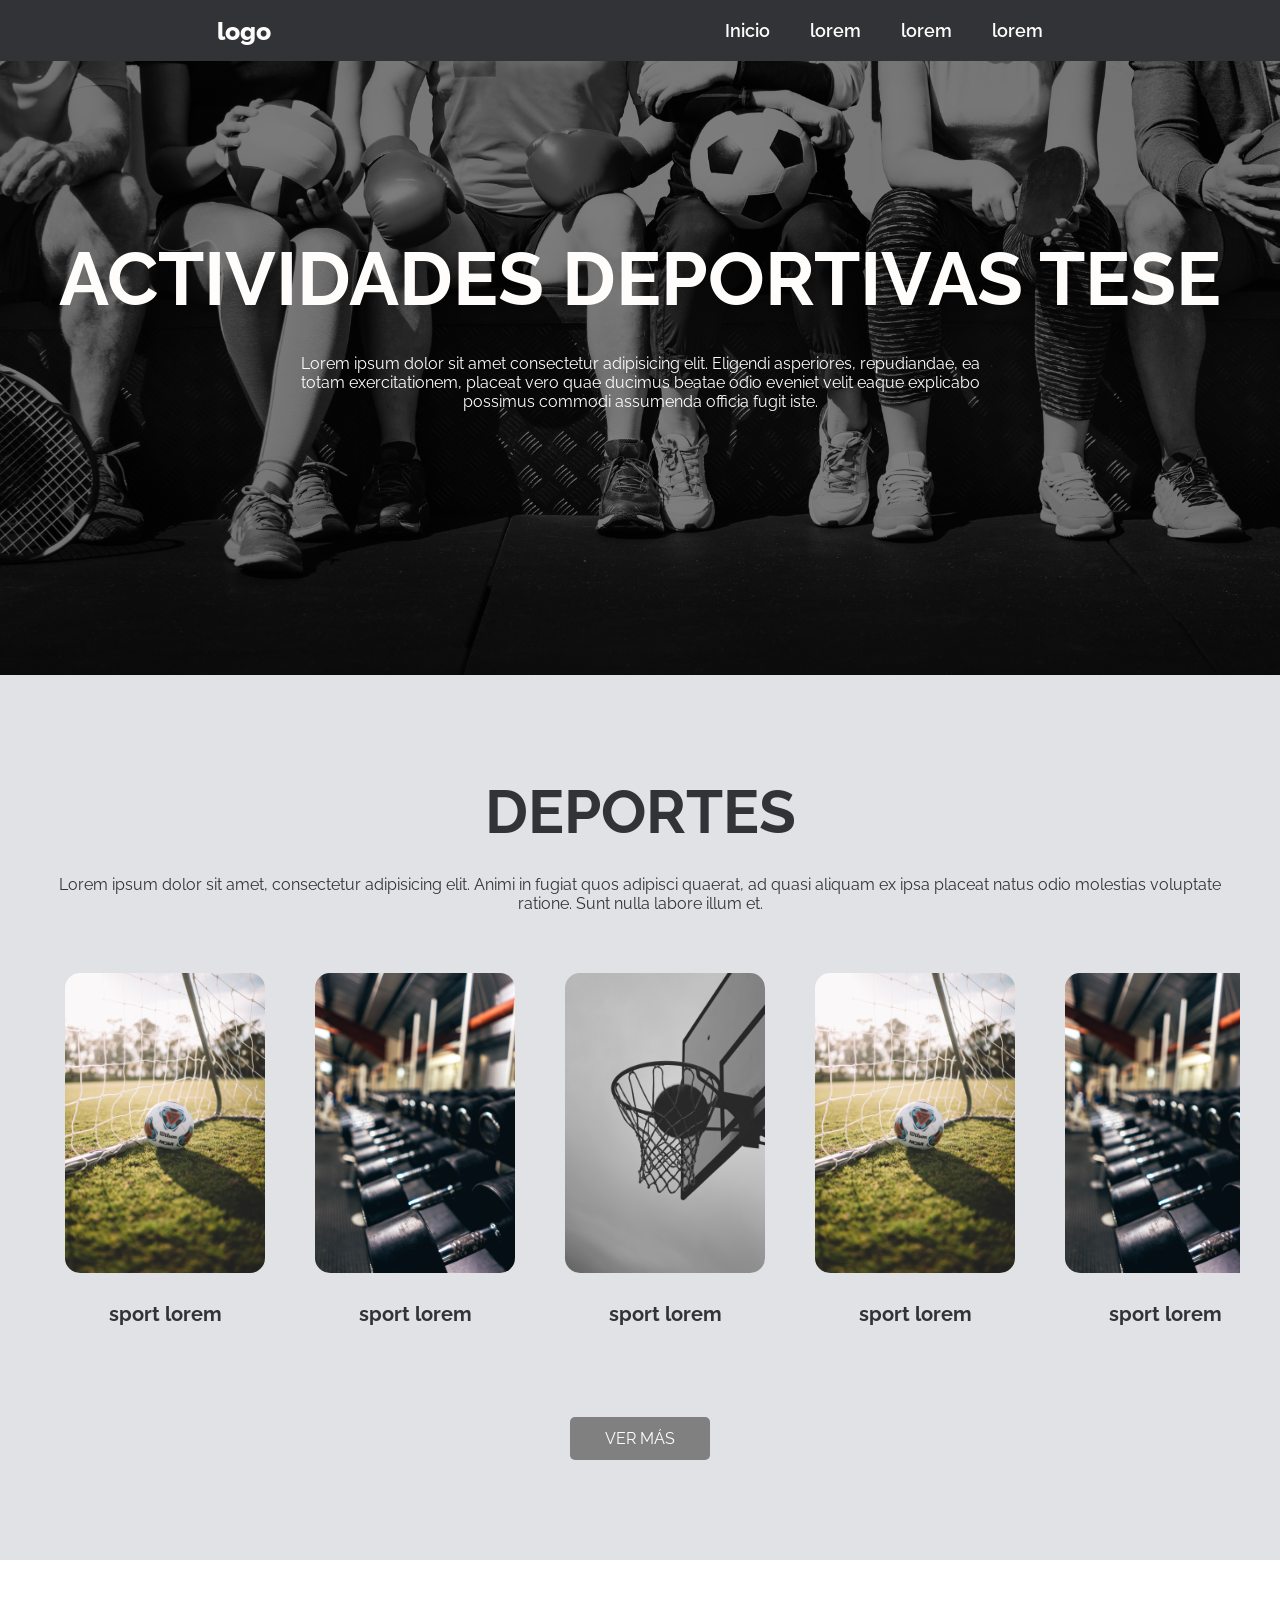
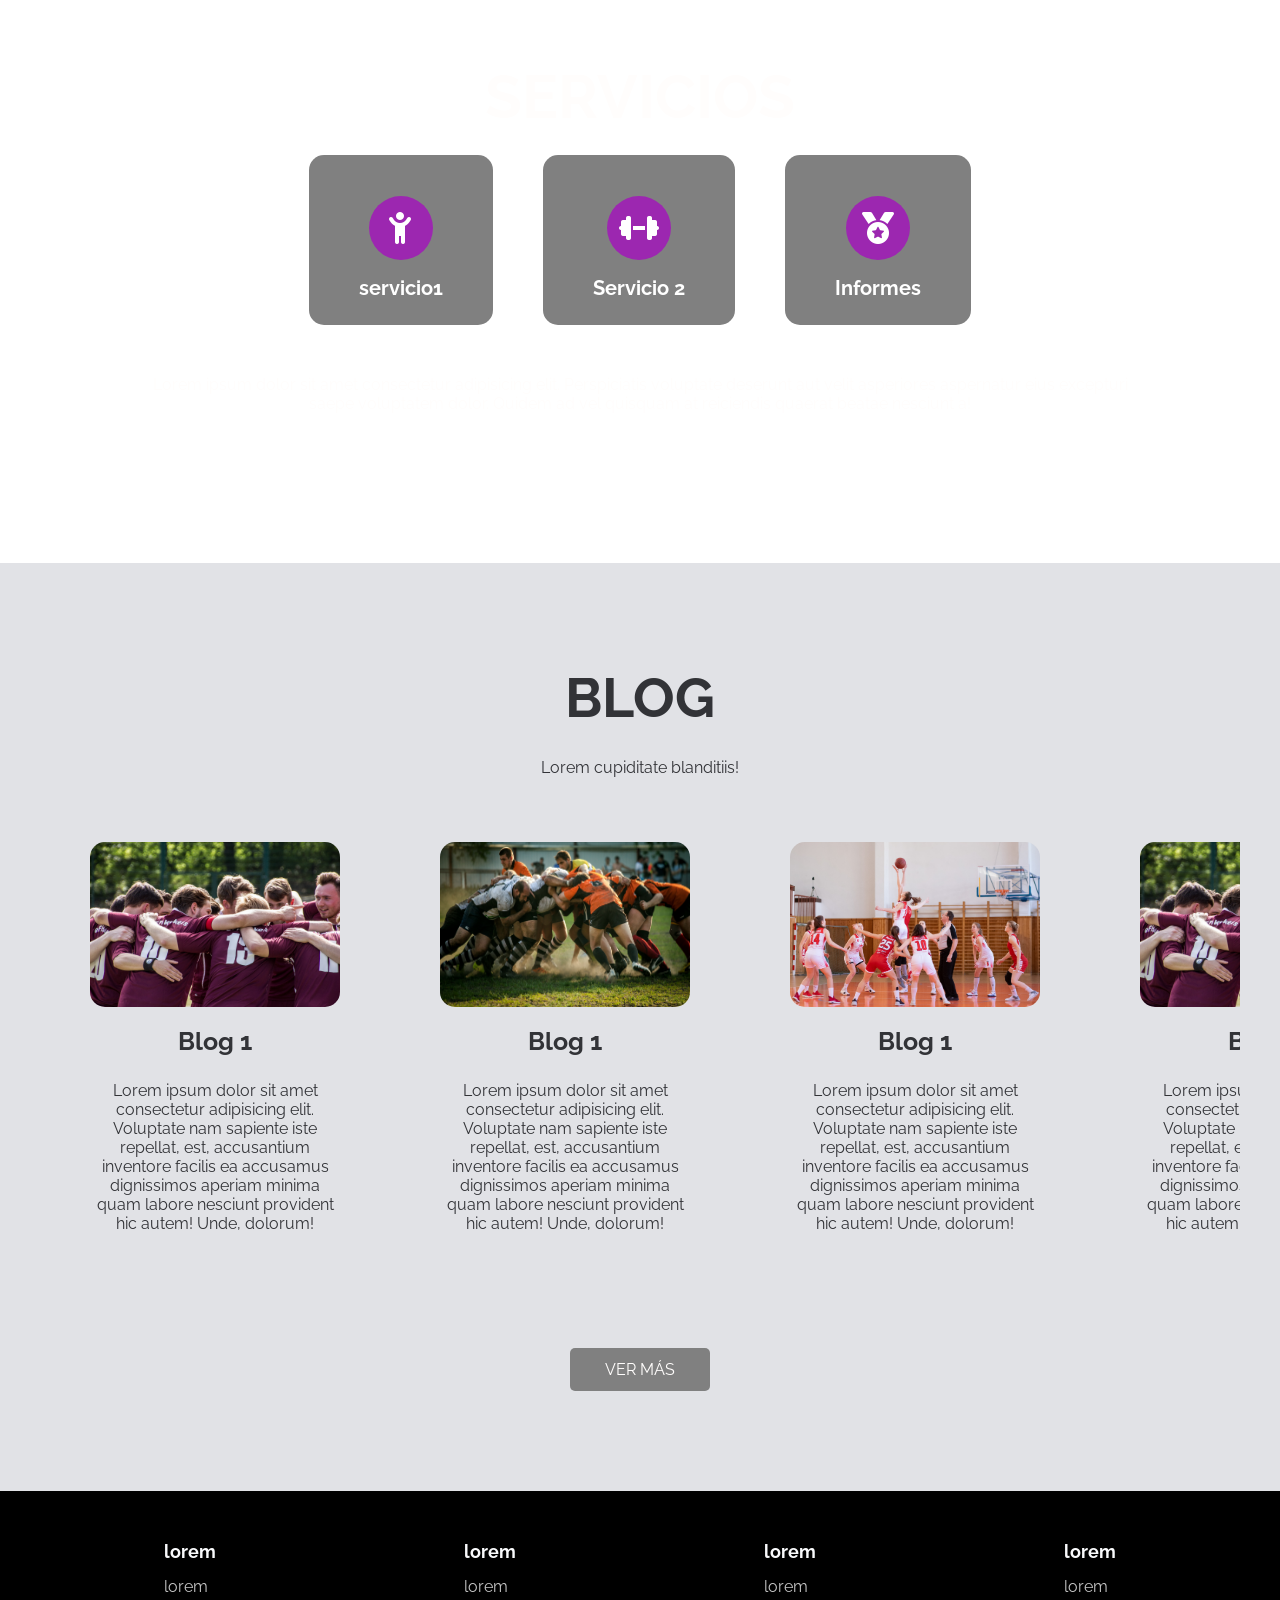
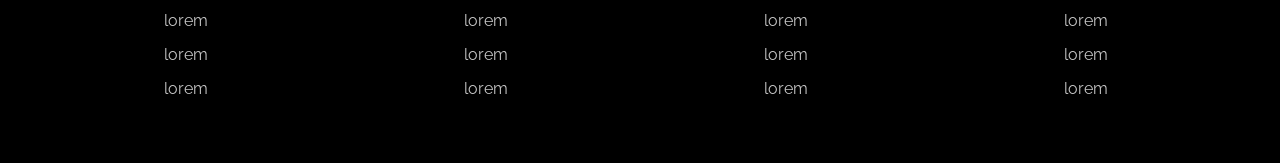
<file: Deportivas_WEB-Mockup/index.html>
<!DOCTYPE html>
<html lang="en">

<head>
    <meta charset="UTF-8">
    <meta http-equiv="X-UA-Compatible" content="IE=edge">
    <meta name="viewport" content="width=device-width, initial-scale=1.0">
    <title>Deportivas</title>
    
    <link rel="stylesheet" href="assets/fontawesome/css/all.min.css">
    <link rel="stylesheet" href="assets/css/style.css">
    <link rel="stylesheet" href="assets/css/main.css">

</head>

<body>
    <div class="menu">

        <a href="#" class="logo">logo</a>
        <input type="checkbox" id="menu">

        <label for="menu">
            <img src="assets/img/menu.png" class="menu-icono" alt="">
        </label>

        <nav class="navbar">
            <ul>
                <li><a href="main.html">Inicio</a></li>
                <li><a href="#">lorem</a></li>
                <li><a href="#">lorem</a></li>
                <li><a href="#">lorem</a></li>
            </ul>
        </nav>
    </div>

    <header class="header">
        <div class="header-content container">
            <h1>actividades deportivas tese</h1>
            <p>Lorem ipsum dolor sit amet consectetur adipisicing elit. Eligendi asperiores, repudiandae, ea totam
                exercitationem, placeat vero quae ducimus beatae odio eveniet velit eaque explicabo possimus commodi
                assumenda officia fugit iste.</p>
        </div>
    </header>

    <section class="sports">
        <div class="sports-content container">

            <h2>deportes</h2>
            <p class="txt-p">Lorem ipsum dolor sit amet, consectetur adipisicing elit. Animi in fugiat quos adipisci
                quaerat, ad quasi aliquam ex ipsa placeat natus odio molestias voluptate ratione. Sunt nulla labore
                illum et.</p>

            <div class="sports-group">

                <a href="#" class="sport-1">
                    <img src="assets/img/sp1.jpg" alt="">
                    <h3>sport lorem</h3>
<!--                     <p>Lorem ipsum dolor sit amet consectetur adipisicing elit. Aperiam, aliquam earum culpa at officia
                        ducimus dolorem? Illum minus voluptatibus, odit sed asperiores beatae aliquid ducimus fuga
                        dolorem eaque facilis minima.</p> -->
                </a>

                <a href="#" class="sport-1">
                    <img src="assets/img/sp2.jpg" alt="">
                    <h3>sport lorem</h3>
                </a>

                <a href="#" class="sport-1">
                    <img src="assets/img/sp3.jpg" alt="">
                    <h3>sport lorem</h3>
                </a>

                <a href="#" class="sport-1">
                    <img src="assets/img/sp1.jpg" alt="">
                    <h3>sport lorem</h3>
                </a>

                <a href="#" class="sport-1">
                    <img src="assets/img/sp2.jpg" alt="">
                    <h3>sport lorem</h3>
                </a>

                <a href="#" class="sport-1">
                    <img src="assets/img/sp3.jpg" alt="">
                    <h3>sport lorem</h3>
                </a>
                

            </div>
            <a href="deportes.html" class="btn-1">ver más</a>
        </div>
    </section>

    <main class="services">
        <div class="services-content container">

            <h2>servicios</h2>

            <div class="services-group">
                <a href="gallery.html" class="services-1">
                    <i class="fa-solid fa-child-reaching"></i>
                    <h3>servicio1</h3>
                </a>

                <div class="services-1">
                    <i class="fa-solid fa-dumbbell"></i>
                    <h3>Servicio 2</h3>
                </div>

                <div class="services-1">
                    <i class="fa-solid fa-medal"></i>
                    <h3>Informes</h3>
                </div>

            </div>

            <p>Lorem ipsum dolor sit amet consectetur adipisicing elit. Perspiciatis voluptate deserunt aut velit
                asperiores aspernatur eius excepturi saepe voluptatem dolor. Quidem ad vel quisquam at reiciendis
                quaerat beatae nesciunt a!</p>
        </div>
    </main>

    <section class="blog">

        <h2>Blog</h2>
        <p>Lorem cupiditate blanditiis!</p>

        <div class="blog-content container">

            <a href="notas.html" class="blog-1">
                <img src="assets/img/bl1.jpg" alt="">
                <h3>Blog 1</h3>
                <p>Lorem ipsum dolor sit amet consectetur adipisicing elit. Voluptate nam sapiente iste repellat, est,
                    accusantium inventore facilis ea accusamus dignissimos aperiam minima quam labore nesciunt provident
                    hic autem! Unde, dolorum!</p>
            </a>

            <a href="#" class="blog-1">
                <img src="assets/img/bl2.jpg" alt="">
                <h3>Blog 1</h3>
                <p>Lorem ipsum dolor sit amet consectetur adipisicing elit. Voluptate nam sapiente iste repellat, est,
                    accusantium inventore facilis ea accusamus dignissimos aperiam minima quam labore nesciunt provident
                    hic autem! Unde, dolorum!</p>
            </a>

            <a href="#" class="blog-1">
                <img src="assets/img/bl3.jpg" alt="">
                <h3>Blog 1</h3>
                <p>Lorem ipsum dolor sit amet consectetur adipisicing elit. Voluptate nam sapiente iste repellat, est,
                    accusantium inventore facilis ea accusamus dignissimos aperiam minima quam labore nesciunt provident
                    hic autem! Unde, dolorum!</p>
            </a>

            <a href="#" class="blog-1">
                <img src="assets/img/bl1.jpg" alt="">
                <h3>Blog 1</h3>
                <p>Lorem ipsum dolor sit amet consectetur adipisicing elit. Voluptate nam sapiente iste repellat, est,
                    accusantium inventore facilis ea accusamus dignissimos aperiam minima quam labore nesciunt provident
                    hic autem! Unde, dolorum!</p>
            </a>

            <a href="#" class="blog-1">
                <img src="assets/img/bl2.jpg" alt="">
                <h3>Blog 1</h3>
                <p>Lorem ipsum dolor sit amet consectetur adipisicing elit. Voluptate nam sapiente iste repellat, est,
                    accusantium inventore facilis ea accusamus dignissimos aperiam minima quam labore nesciunt provident
                    hic autem! Unde, dolorum!</p>
            </a>

            <a href="#" class="blog-1">
                <img src="assets/img/bl3.jpg" alt="">
                <h3>Blog 1</h3>
                <p>Lorem ipsum dolor sit amet consectetur adipisicing elit. Voluptate nam sapiente iste repellat, est,
                    accusantium inventore facilis ea accusamus dignissimos aperiam minima quam labore nesciunt provident
                    hic autem! Unde, dolorum!</p>
            </a>

        </div>
        <a href="blog.html" class="btn-1">ver más</a>
    </section>

    <footer class="footer">
        <div class="footer-container container">

            <div class="link">
                <h3>lorem</h3>
                <ul>
                    <li><a href="#">lorem</a></li>
                    <li><a href="#">lorem</a></li>
                    <li><a href="#">lorem</a></li>
                    <li><a href="#">lorem</a></li>
                </ul>
            </div>

            <div class="link">
                <h3>lorem</h3>
                <ul>
                    <li><a href="#">lorem</a></li>
                    <li><a href="#">lorem</a></li>
                    <li><a href="#">lorem</a></li>
                    <li><a href="#">lorem</a></li>
                </ul>
            </div>

            <div class="link">
                <h3>lorem</h3>
                <ul>
                    <li><a href="#">lorem</a></li>
                    <li><a href="#">lorem</a></li>
                    <li><a href="#">lorem</a></li>
                    <li><a href="#">lorem</a></li>
                </ul>
            </div>

            <div class="link">
                <h3>lorem</h3>
                <ul>
                    <li><a href="#">lorem</a></li>
                    <li><a href="#">lorem</a></li>
                    <li><a href="#">lorem</a></li>
                    <li><a href="#">lorem</a></li>
                </ul>
            </div>
        </div>
    </footer>

</body>
</html>
</file>
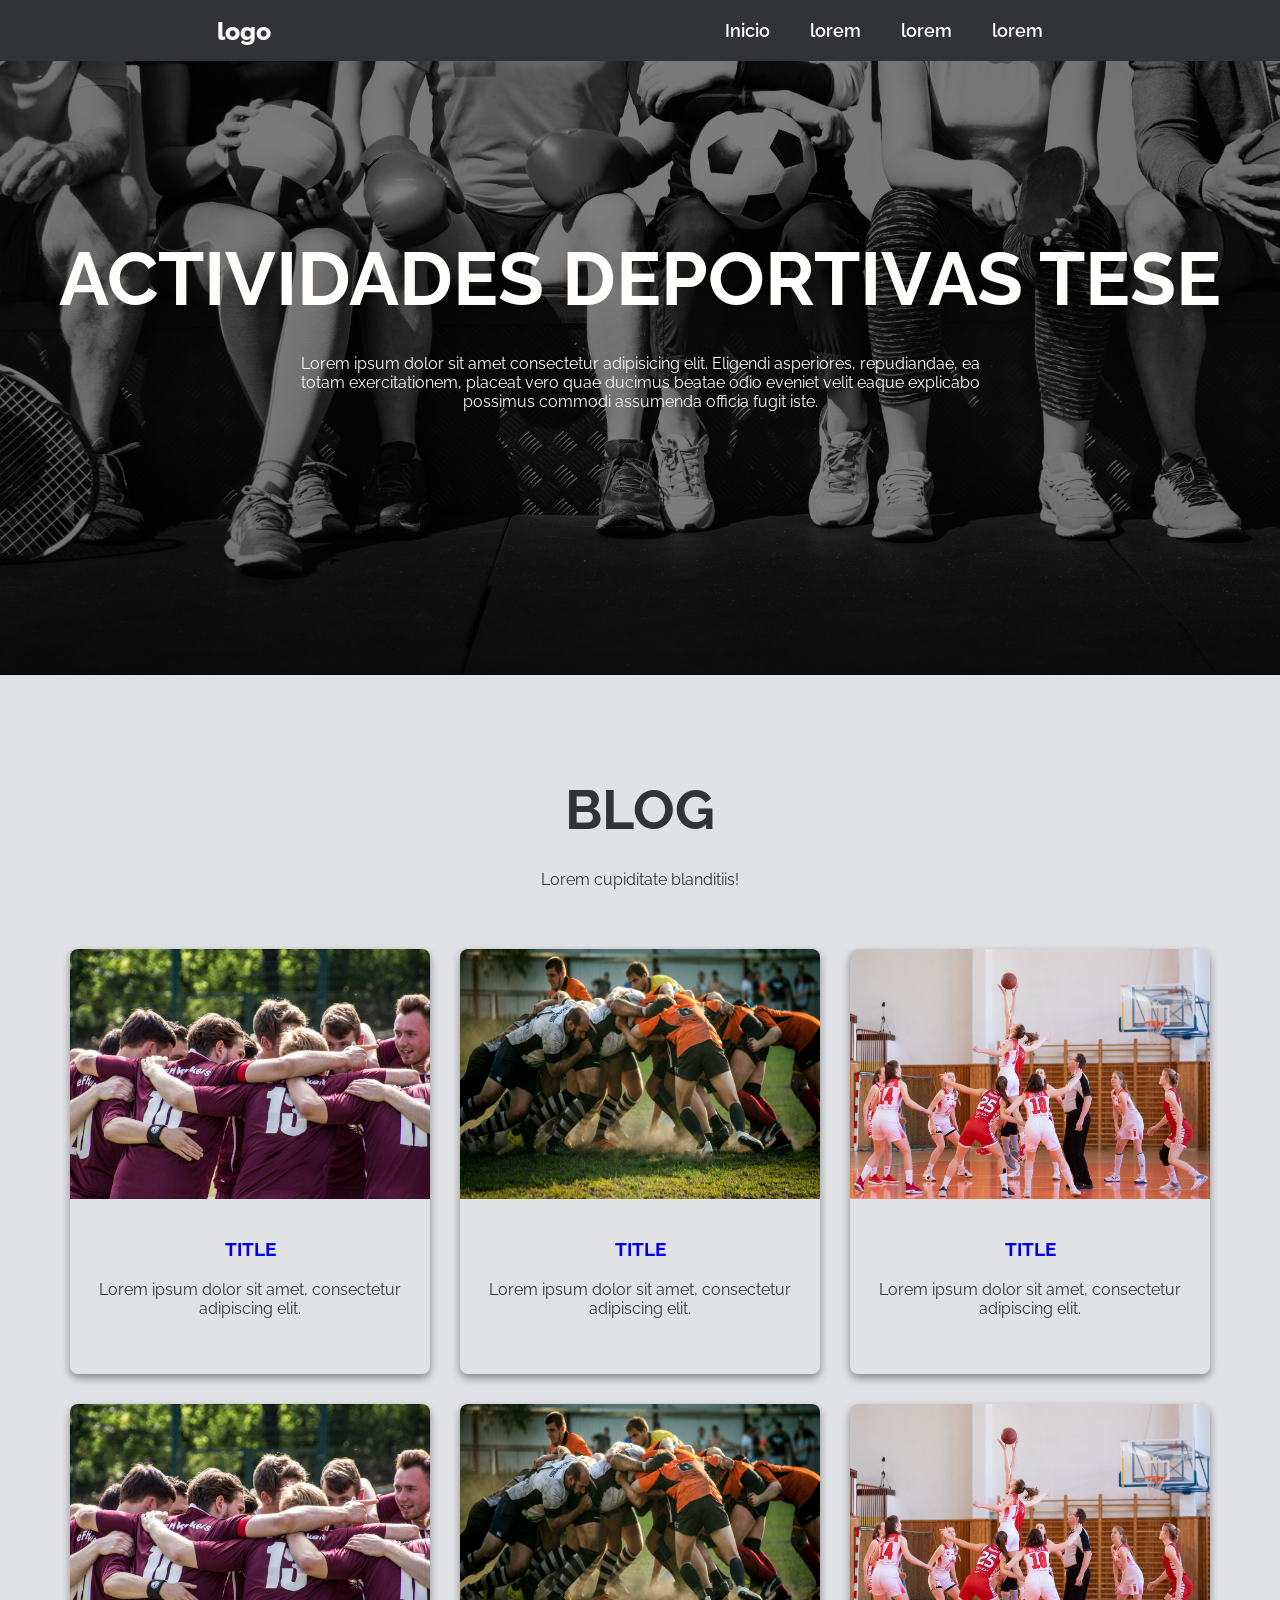
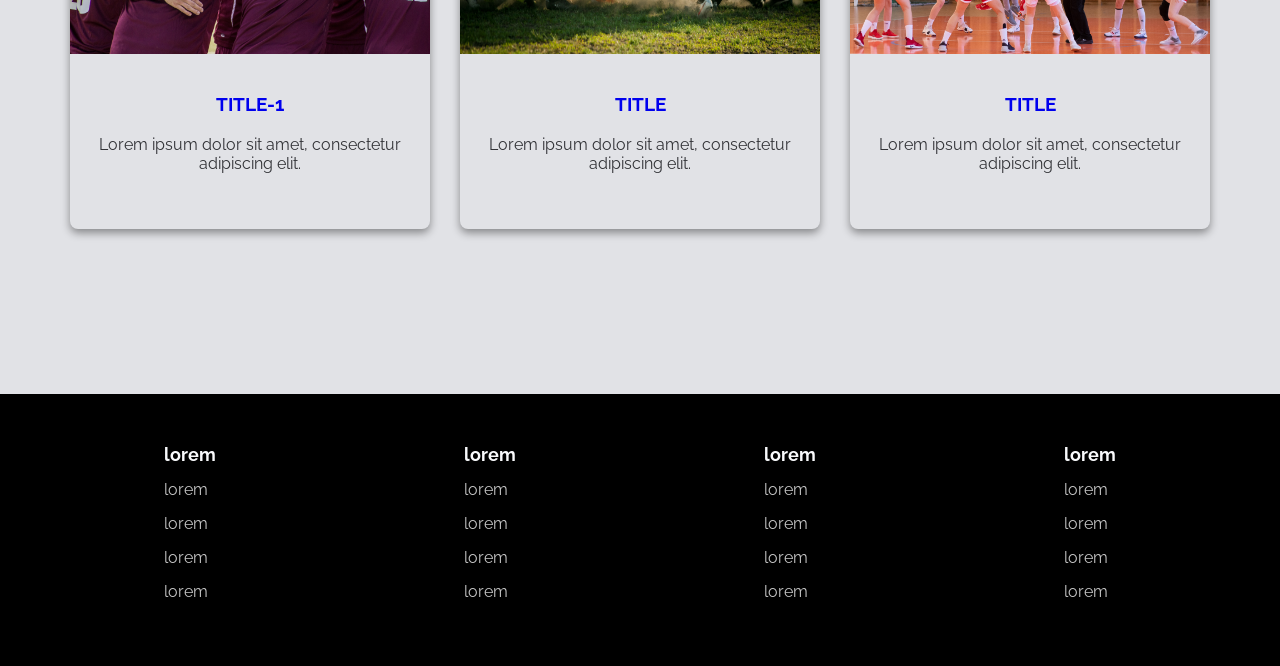
<file: Deportivas_WEB-Mockup/blog.html>
<!DOCTYPE html>
<html lang="en">

<head>
    <meta charset="UTF-8">
    <meta http-equiv="X-UA-Compatible" content="IE=edge">
    <meta name="viewport" content="width=device-width, initial-scale=1.0">
    <title>Document</title>

    <link rel="stylesheet" href="assets/fontawesome/css/all.min.css">
    <link rel="stylesheet" href="assets/css/style.css">
    <link rel="stylesheet" href="assets/css/blog.css">

</head>

<body>
    <div class="menu">

        <a href="#" class="logo">logo</a>
        <input type="checkbox" id="menu">

        <label for="menu">
            <img src="assets/img/menu.png" class="menu-icono" alt="">
        </label>

        <nav class="navbar">
            <ul>
                <li><a href="main.html">Inicio</a></li>
                <li><a href="#">lorem</a></li>
                <li><a href="#">lorem</a></li>
                <li><a href="#">lorem</a></li>
            </ul>
        </nav>
    </div>

    <header class="header">
        <div class="header-content container">
            <h1>actividades deportivas tese</h1>
            <p>Lorem ipsum dolor sit amet consectetur adipisicing elit. Eligendi asperiores, repudiandae, ea totam
                exercitationem, placeat vero quae ducimus beatae odio eveniet velit eaque explicabo possimus commodi
                assumenda officia fugit iste.</p>
        </div>
    </header>

    <main class="blog">

        <h2>Blog</h2>
        <p>Lorem cupiditate blanditiis!</p>

        <div class="blog-content container">

            <a class="blog-1" href="notas.html">
                <img src="assets/img/bl1.jpg" alt="">
                <h3>title-1</h3>
                <p>Lorem ipsum dolor sit amet, consectetur adipiscing elit.</p>
            </a>

            <a class="blog-1" href="#">
                <img src="assets/img/bl2.jpg" alt="">
                <h3>title</h3>
                <p>Lorem ipsum dolor sit amet, consectetur adipiscing elit.</p>
            </a>

            <a class="blog-1" href="#">
                <img src="assets/img/bl3.jpg" alt="">
                <h3>title</h3>
                <p>Lorem ipsum dolor sit amet, consectetur adipiscing elit.</p>
            </a>

            <a class="blog-1" href="#">
                <img src="assets/img/bl1.jpg" alt="">
                <h3>title</h3>
                <p>Lorem ipsum dolor sit amet, consectetur adipiscing elit.</p>
            </a>

            <a class="blog-1" href="#">
                <img src="assets/img/bl2.jpg" alt="">
                <h3>title</h3>
                <p>Lorem ipsum dolor sit amet, consectetur adipiscing elit.</p>
            </a>

            <a class="blog-1" href="#">
                <img src="assets/img/bl3.jpg" alt="">
                <h3>title</h3>
                <p>Lorem ipsum dolor sit amet, consectetur adipiscing elit.</p>
            </a>


        </div>
    </main>

    <footer class="footer">
        <div class="footer-container container">

            <div class="link">
                <h3>lorem</h3>
                <ul>
                    <li><a href="#">lorem</a></li>
                    <li><a href="#">lorem</a></li>
                    <li><a href="#">lorem</a></li>
                    <li><a href="#">lorem</a></li>
                </ul>
            </div>

            <div class="link">
                <h3>lorem</h3>
                <ul>
                    <li><a href="#">lorem</a></li>
                    <li><a href="#">lorem</a></li>
                    <li><a href="#">lorem</a></li>
                    <li><a href="#">lorem</a></li>
                </ul>
            </div>

            <div class="link">
                <h3>lorem</h3>
                <ul>
                    <li><a href="#">lorem</a></li>
                    <li><a href="#">lorem</a></li>
                    <li><a href="#">lorem</a></li>
                    <li><a href="#">lorem</a></li>
                </ul>
            </div>

            <div class="link">
                <h3>lorem</h3>
                <ul>
                    <li><a href="#">lorem</a></li>
                    <li><a href="#">lorem</a></li>
                    <li><a href="#">lorem</a></li>
                    <li><a href="#">lorem</a></li>
                </ul>
            </div>
        </div>
    </footer>

</body>
</html>
</file>
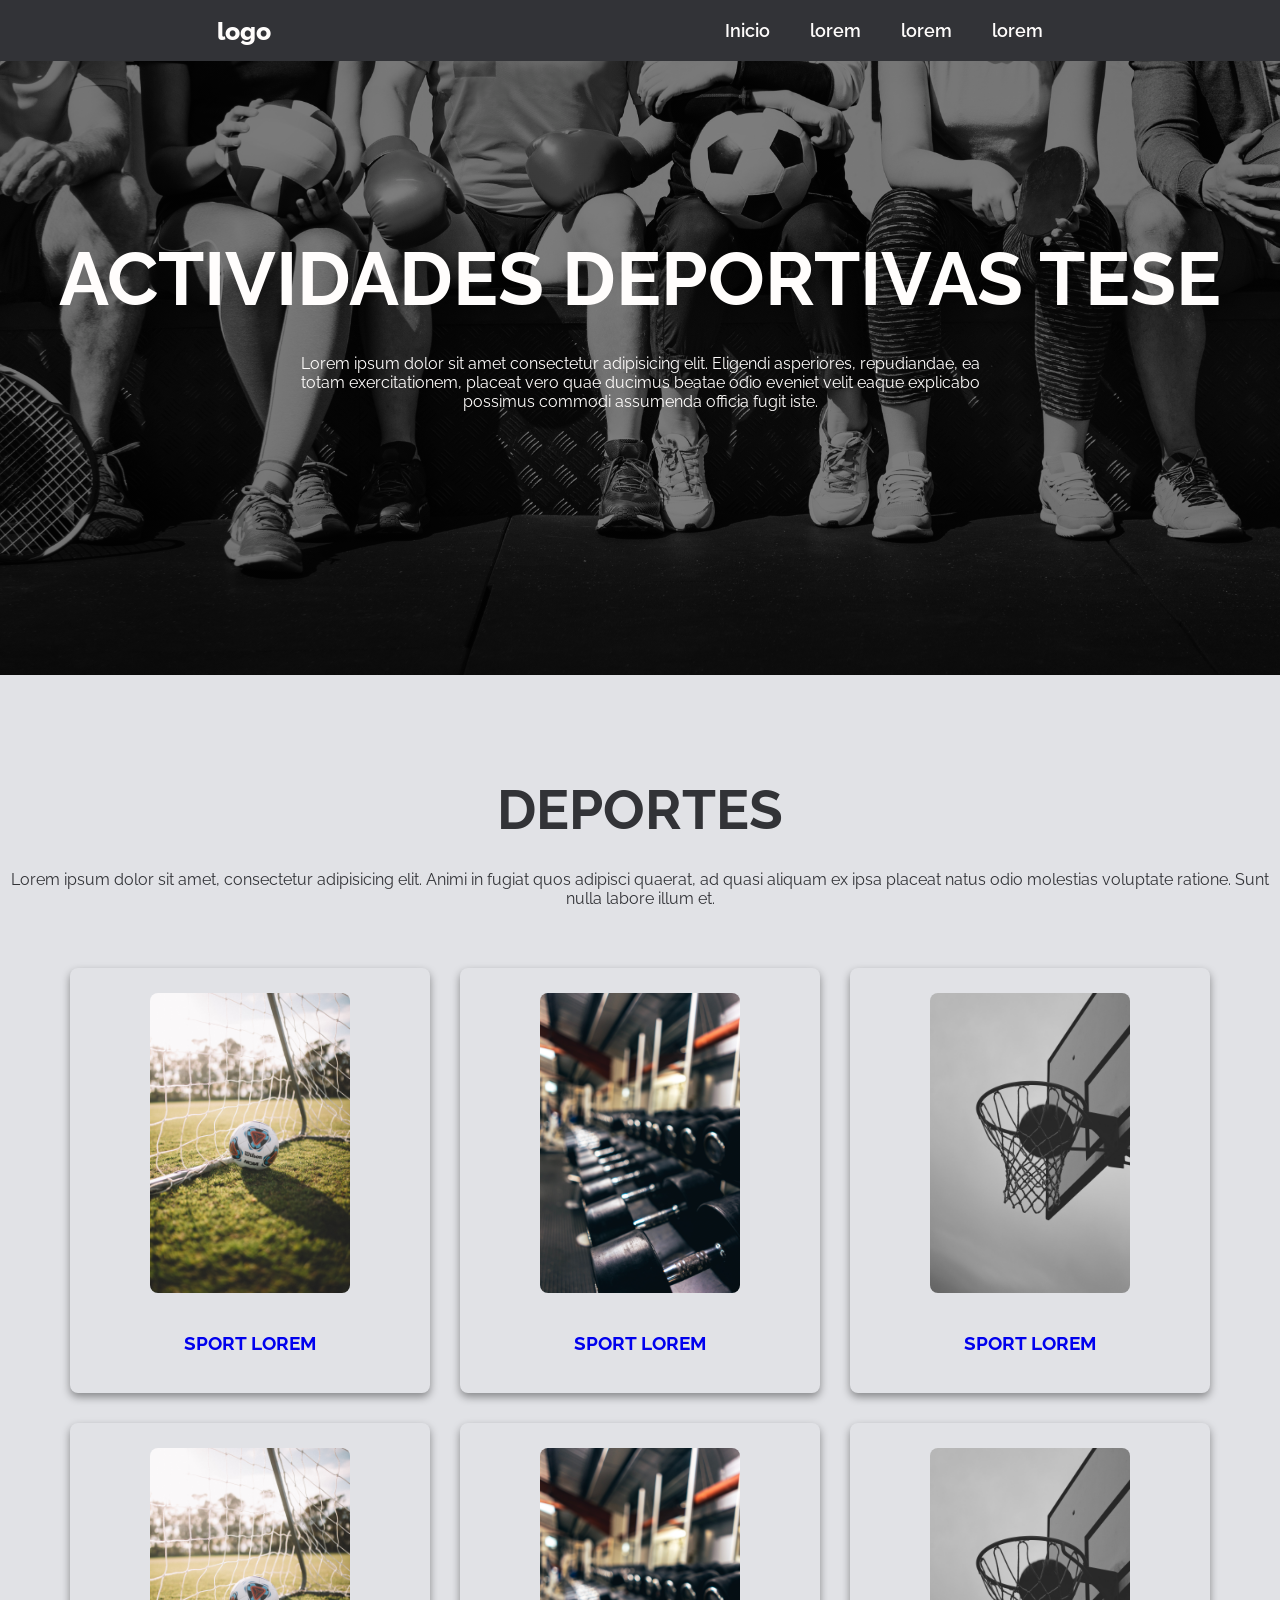
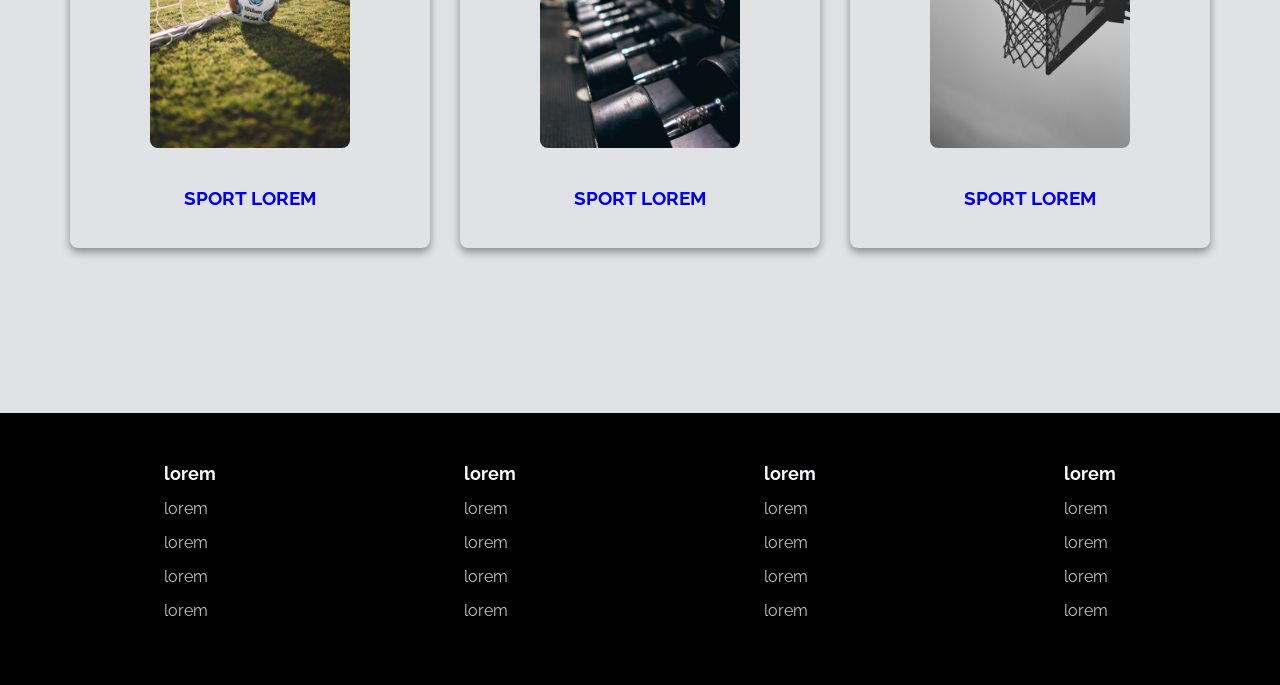
<file: Deportivas_WEB-Mockup/deportes.html>
<!DOCTYPE html>
<html lang="en">
<head>
    <meta charset="UTF-8">
    <meta http-equiv="X-UA-Compatible" content="IE=edge">
    <meta name="viewport" content="width=device-width, initial-scale=1.0">
    <title>Document</title>

    <link rel="stylesheet" href="assets/fontawesome/css/all.min.css">
    <link rel="stylesheet" href="assets/css/style.css">
    <link rel="stylesheet" href="assets/css/deportes.css">

</head>
<body>
    <div class="menu">
        
        <a href="#" class="logo">logo</a>
        <input type="checkbox" id="menu">

        <label for="menu">
            <img src="assets/img/menu.png" class="menu-icono" alt="">
        </label>

        <nav class="navbar">
            <ul>
                <li><a href="main.html">Inicio</a></li>
                <li><a href="#">lorem</a></li>
                <li><a href="#">lorem</a></li>
                <li><a href="#">lorem</a></li>
            </ul>
        </nav>
    </div>

    <header class="header">
        <div class="header-content container">
            <h1>actividades deportivas tese</h1>
            <p>Lorem ipsum dolor sit amet consectetur adipisicing elit. Eligendi asperiores, repudiandae, ea totam
                exercitationem, placeat vero quae ducimus beatae odio eveniet velit eaque explicabo possimus commodi
                assumenda officia fugit iste.</p>
        </div>
    </header>

    <main class="sports">

        <h2>deportes</h2>
        <p class="txt-p">Lorem ipsum dolor sit amet, consectetur adipisicing elit. Animi in fugiat quos adipisci
            quaerat, ad quasi aliquam ex ipsa placeat natus odio molestias voluptate ratione. Sunt nulla labore
            illum et.</p>

        <div class="sports-content container">

            <a href="#" class="sport-1">
                <img src="assets/img/sp1.jpg" alt="">
                <h3>sport lorem</h3>
            </a>

            <a href="#" class="sport-1">
                <img src="assets/img/sp2.jpg" alt="">
                <h3>sport lorem</h3>
            </a>

            <a href="#" class="sport-1">
                <img src="assets/img/sp3.jpg" alt="">
                <h3>sport lorem</h3>
            </a>

            <a href="#" class="sport-1">
                <img src="assets/img/sp1.jpg" alt="">
                <h3>sport lorem</h3>
            </a>

            <a href="#" class="sport-1">
                <img src="assets/img/sp2.jpg" alt="">
                <h3>sport lorem</h3>
            </a>

            <a href="#" class="sport-1">
                <img src="assets/img/sp3.jpg" alt="">
                <h3>sport lorem</h3>
            </a>

        </div>
    </main>



    <footer class="footer">
        <div class="footer-container container">

            <div class="link">
                <h3>lorem</h3>
                <ul>
                    <li><a href="#">lorem</a></li>
                    <li><a href="#">lorem</a></li>
                    <li><a href="#">lorem</a></li>
                    <li><a href="#">lorem</a></li>
                </ul>
            </div>

            <div class="link">
                <h3>lorem</h3>
                <ul>
                    <li><a href="#">lorem</a></li>
                    <li><a href="#">lorem</a></li>
                    <li><a href="#">lorem</a></li>
                    <li><a href="#">lorem</a></li>
                </ul>
            </div>

            <div class="link">
                <h3>lorem</h3>
                <ul>
                    <li><a href="#">lorem</a></li>
                    <li><a href="#">lorem</a></li>
                    <li><a href="#">lorem</a></li>
                    <li><a href="#">lorem</a></li>
                </ul>
            </div>

            <div class="link">
                <h3>lorem</h3>
                <ul>
                    <li><a href="#">lorem</a></li>
                    <li><a href="#">lorem</a></li>
                    <li><a href="#">lorem</a></li>
                    <li><a href="#">lorem</a></li>
                </ul>
            </div>
        </div>
    </footer>
    
</body>
</html>
</file>
<file: Deportivas_WEB-Mockup/assets/css/style.css>
@import url('https://fonts.googleapis.com/css2?family=Raleway:wght@400;500;600;700;800&display=swap');

*{
    margin: 0;
    padding: 0;
    box-sizing: border-box;
    text-decoration: none;
    list-style: none;
}

body{
    font-family: 'Raleway', sans-serif;
}

h2 {
    font-size: 55px;
    line-height: 70px;
    color: #323337;
    text-transform: uppercase;
    margin-bottom: 20px;
}

p {
    font-size: 16px;
    color: #323337;
    margin: 25px 0 45px 0;
}

.container{
    max-width: 1200px;
    margin: 0 auto;
}

/* navbar */
.menu{
    display: flex;
    align-items: center;
    justify-content: space-around;
    position: fixed;
    width: 100%;
    z-index: 100;
    background-color: #323337;
}

.logo {
    color: #fffdfc;
    font-size: 25px;
    font-weight: 800;
}

.menu .navbar ul li {
    position: relative;
    float: left;
}

.menu .navbar ul li a {
    font-size: 18px;
    padding: 20px;
    color: #fffdfc;
    display: block;
    font-weight: 600;
}

.menu .navbar ul li a:hover {
    color: #D5F31D;
}

#menu{
    display: none;
}

.menu-icono{
    width: 25px;
}

.menu label{
    cursor: pointer;
    display: none;
}

/* header */
.header{
    background-image: linear-gradient(
        rgba(0,0,0,0.5),rgba(0,0,0,0.5)
    ), url(../img/cover.jpg);
    background-position: center;
    background-repeat: no-repeat;
    background-size: cover;
    min-height: 75vh;
    display: flex;
    align-items: center;
}

.header-content{
    text-align: center;
}

.header-content h1{
    font-size: 75px;
    line-height: 80px;
    color: #fffdfc;
    text-transform: uppercase;
    margin-bottom: 35px;
}

.header-content p{
    font-size: 16px;
    color: #fffdfc;
    padding: 0 250px;
    margin-bottom: 25px;
}

.btn-1{
    display: inline-block;
    padding: 12px 35px;
    background-color: grey;
    color: #fffdfc;
    text-transform: uppercase;
    border-radius: 5px;
}

/* bottom */
.btn-1:hover{
    background-color: #3c3e42;
    color: #D5F31D;
}

/* footer */
.footer {
    padding: 50px 0;
    background-color: #000000;
}

.footer-container {
    display: flex;
    justify-content: space-around;
}

.link h3 {
    font-size: 18px;
    color: #f9fafc;
    margin-bottom: 15px;
}

.link a {
    font-size: 16px;
    color: #c5c5c5;
    display: block;
    margin-bottom: 15px;
}

@media(max-width:990px) {

    .menu {
        padding: 30px;
    }

    .menu label {
        display: initial;
    }

    .menu .navbar {
        position: absolute;
        top: 100%;
        left: 0;
        right: 0;
        background-color: #323337;
        display: none;
    }

    .menu .navbar ul li {
        width: 100%;
    }

    #menu:checked~.navbar {
        display: initial;
    }

    .header {
        min-height: 0vh;
    }

    .header-content {
        padding: 100px 30px;
    }

    .header-content p {
        padding: 0;
    }

    .blog {
        padding: 30px;
    }

    .blog-content {
        flex-direction: column;
    }

    .blog-1 {
        padding: 0;
    }

    .footer {
        padding: 30px;
    }

    .footer-container {
        flex-direction: column;
        text-align: center;
    }
}
</file>
<file: Deportivas_WEB-Mockup/assets/css/main.css>
.sports{
    padding: 100px 0;
    position: relative;
    background-color: #e1e2e6;
}

.sports-content{
    text-align: center;
}

.sports-content h2{
    font-size: 60px;
    padding: 0 250px;
    color: #323337;
    line-height: 75px;
    margin-bottom: 20px;
    text-transform: uppercase;
}

.sports-group{
    display: flex;
    overflow-x: auto;
    margin-bottom: 50px;
    scroll-behavior: smooth;
    justify-content: space-between;
}

.sport-1{
    padding: 15px 25px;
}

.sport-1 img{
    width: 200px;
    height: 300px;
    border-radius: 15px;
}

.sport-1 h3{
    font-size: 20px;
    color: #323337;
    line-height: 75px;
}

.sport-1:hover{
    border-radius: 15px;
    background-color: #d0d0d0;
}

.services{
    background-image: linear-gradient(
        rgba(0,0,0,0.5),rgba(0,0,0,0.5)
    ),url(../img/services.jpg);
    background-position: center center;
    background-repeat: no-repeat;
    background-size: cover;
    background-attachment: fixed;
    padding: 100px 0; 
}

.services-content{
    text-align: center;
}

.services-content h2{
    font-size: 60px;
    line-height: 75px;
    color: #fffdfc;
    text-transform: uppercase;
    margin-bottom: 20px;
}

.services-content p{
    font-size: 16px;
    color: #fffdfc;
    margin-bottom: 50px;
    padding: 0 100px;
}

.services-group{
    display: flex;
    justify-content: center;
    margin-bottom: 50px;
}

.services-1 {
    margin: 0 25px;
    padding: 25px 50px;
    background: grey;
    border-radius: 15px;
}

.services-1 i{
    height: 4rem;
    width: 4rem;
    line-height: 4rem;
    border-radius: 50%;
    color: #ffff;
    background: #9c27b0;
    font-size: 2rem;
    margin: 1rem 0;
}

.services-1 h3 {
    color: #ffff;
    font-size: 20px;
}

.services-1:hover{
    background: #3c3e42;
}

.blog{
    background-color: #e1e2e6;
    text-align: center;
    position: relative;
    padding: 100px 0;
}

.blog-content{
    display: flex;
    justify-content: space-between;
    margin-bottom: 50px;
    overflow-x: auto;
    scroll-behavior: smooth;
}

.blog-1{
    padding: 20px 50px;
}

.blog-1 img{
    height: 165px;
    width: 250px;
    border-radius: 15px;
    margin-bottom: 15px;
}

.blog-1 h3 {
    font-size: 25px;
    color: #323337;
}

.blog-1:hover{
    background-color: #d0d0d0;
    border-radius: 15px;
}

@media(max-width:990px) {

    .sports {
        padding: 30px;
    }

    .sports-content h2 {
        padding: 0;
    }
    
    .sports-group {
        flex-direction: column;
        margin-bottom: 0;
    }

    .services {
        padding: 30px;
    }

    .services-content p {
        padding: 0;
    }

    .sevices-group {
        margin-bottom: 0;
    }

    .services-1 {
        margin-bottom: 25px;
        padding: 15px;
    }

    .blog {
        padding: 30px;
    }

    .blog-content {
        flex-direction: column;
    }

    .blog-1 {
        padding: 0;
    }
}
</file>
<file: Deportivas_WEB-Mockup/assets/css/blog.css>
.blog {
    background-color: #e1e2e6;
    text-align: center;
    position: relative;
    padding: 100px 0;
  }

  .blog-content {
    display: flex;
    flex-flow: wrap-reverse;
    justify-content: center;
    margin-bottom: 50px;
  }

  .blog-1 {
    margin: 15px;
    box-shadow: 0 4px 8px rgba(0, 0, 0, 0.4);
    border-radius: 8px;
    width: 360px;
    height: 425px;

  }

  .blog-1 img {
    height: 250px;
    width: 100%;
    margin-bottom: 15px;
    border-radius: 8px 8px 0 0;
  }

  .blog-1 h3 {
    margin: 20px;
    text-align: center;
    text-transform: uppercase;
  }

  .blog-1 p {
    margin: 0 20px 20px;
  }

  .blog-1:hover {
    background-color: #d0d0d0;
    border-radius: 15px;
  }
</file>
<file: Deportivas_WEB-Mockup/assets/css/deportes.css>
.sports {
    background-color: #e1e2e6;
    text-align: center;
    position: relative;
    padding: 100px 0;
  }

  .sports-content {
    display: flex;
    flex-flow: wrap-reverse;
    justify-content: center;
    margin-bottom: 50px;
  }

  .sport-1 {
    margin: 15px;
    box-shadow: 0 4px 8px rgba(0, 0, 0, 0.4);
    border-radius: 8px;
    width: 360px;
    height: 425px;
    padding: 25px 0;
  }

  .sport-1 img {
    width: 200px;
    height: 300px;
    margin-bottom: 15px;
    border-radius: 8px;
  }

  .sport-1 h3 {
    margin: 20px;
    text-align: center;
    text-transform: uppercase;
  }

  .sport-1 p {
    margin: 0 20px 20px;
  }

  .sport-1:hover {
    background-color: #d0d0d0;
    border-radius: 15px;
  }
</file>
